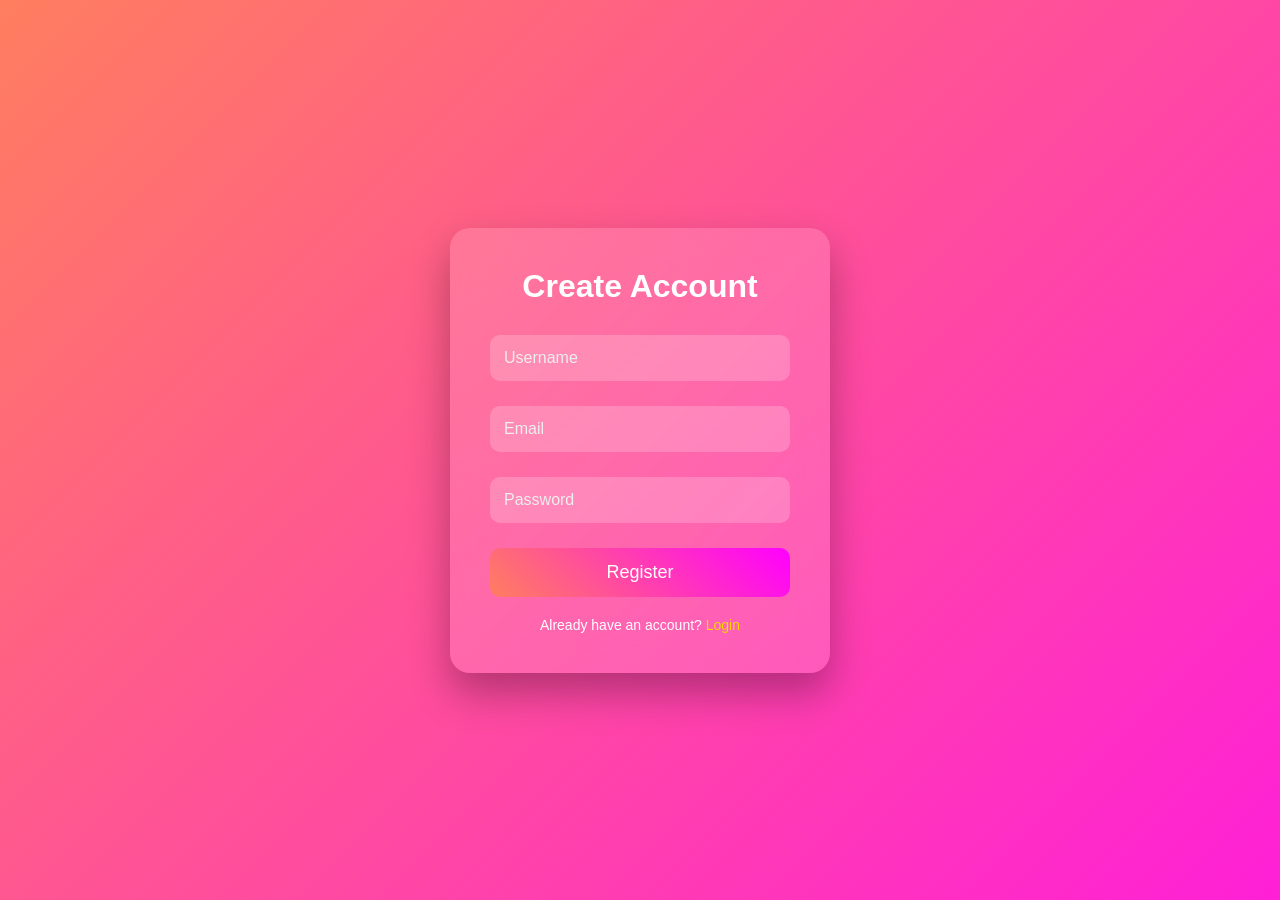
<file: index.html>
<!DOCTYPE html>
<html lang="en">
<head>
<meta charset="UTF-8">
<meta name="viewport" content="width=device-width, initial-scale=1.0">
<title>Registration Form</title>
<link rel="stylesheet" href="style.css">
</head>
<body>

<div class="container">
    <form id="registrationForm" class="form">
        <h2>Create Account</h2>

        <div class="input-group">
            <input type="text" id="username" required>
            <label>Username</label>
        </div>

        <div class="input-group">
            <input type="email" id="email" required>
            <label>Email</label>
        </div>

        <div class="input-group">
            <input type="password" id="password" required>
            <label>Password</label>
        </div>

        <button type="submit">Register</button>
        <p class="login-text">Already have an account? <span>Login</span></p>
    </form>
</div>

<script src="script.js"></script>
</body>
</html>
</file>
<file: style.css>
* {
    margin: 0;
    padding: 0;
    box-sizing: border-box;
    font-family: "Poppins", sans-serif;
}

body {
    height: 100vh;
    display: flex;
    justify-content: center;
    align-items: center;
    background: linear-gradient(-45deg, #00c6ff, #0072ff, #ff00ff, #ff7e5f);
    background-size: 400% 400%;
    animation: gradientBG 12s ease infinite;
}

@keyframes gradientBG {
    0% {background-position: 0% 50%;}
    50% {background-position: 100% 50%;}
    100% {background-position: 0% 50%;}
}

.container {
    width: 100%;
    max-width: 420px;
    padding: 20px;
}

.form {
    backdrop-filter: blur(15px);
    background: rgba(255, 255, 255, 0.15);
    border-radius: 20px;
    padding: 40px;
    color: white;
    box-shadow: 0 20px 40px rgba(0,0,0,0.3);
    animation: slideUp 0.8s ease;
}

@keyframes slideUp {
    from {
        transform: translateY(40px);
        opacity: 0;
    }
    to {
        transform: translateY(0);
        opacity: 1;
    }
}

.form h2 {
    text-align: center;
    margin-bottom: 30px;
    font-size: 32px;
}

.input-group {
    position: relative;
    margin-bottom: 25px;
}

.input-group input {
    width: 100%;
    padding: 14px;
    border-radius: 10px;
    border: none;
    outline: none;
    background: rgba(255,255,255,0.2);
    color: white;
    font-size: 16px;
    transition: 0.3s;
}

.input-group label {
    position: absolute;
    left: 14px;
    top: 14px;
    color: #eee;
    pointer-events: none;
    transition: 0.3s;
}

.input-group input:focus {
    background: rgba(255,255,255,0.35);
    box-shadow: 0 0 10px rgba(255,255,255,0.4);
}

.input-group input:focus + label,
.input-group input:valid + label {
    top: -10px;
    left: 10px;
    font-size: 12px;
    background: rgba(0,0,0,0.4);
    padding: 2px 6px;
    border-radius: 5px;
}

button {
    width: 100%;
    padding: 14px;
    border: none;
    border-radius: 10px;
    background: linear-gradient(45deg, #ff7e5f, #ff00ff);
    color: white;
    font-size: 18px;
    cursor: pointer;
    transition: 0.3s;
}

button:hover {
    transform: translateY(-3px);
    box-shadow: 0 10px 20px rgba(0,0,0,0.3);
}

.login-text {
    text-align: center;
    margin-top: 20px;
    font-size: 14px;
}

.login-text span {
    color: #ffd700;
    cursor: pointer;
}
</file>
